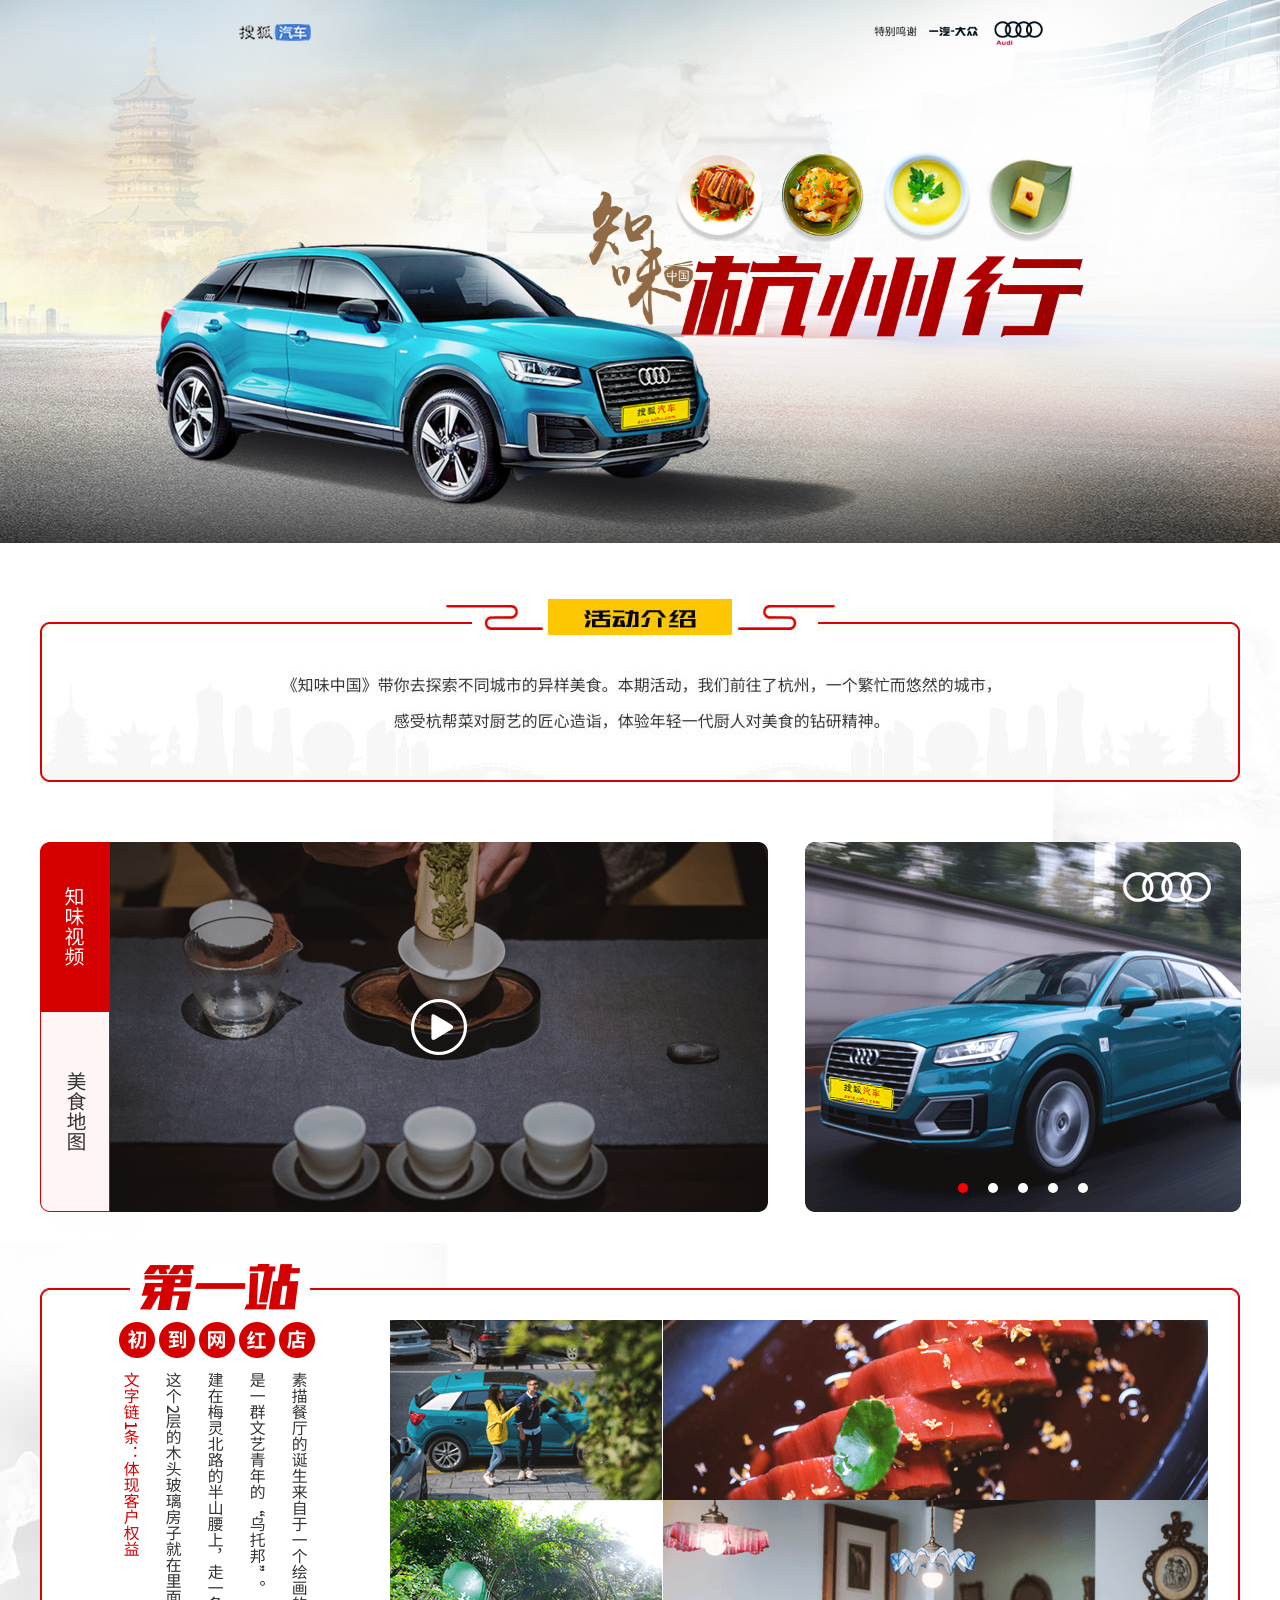
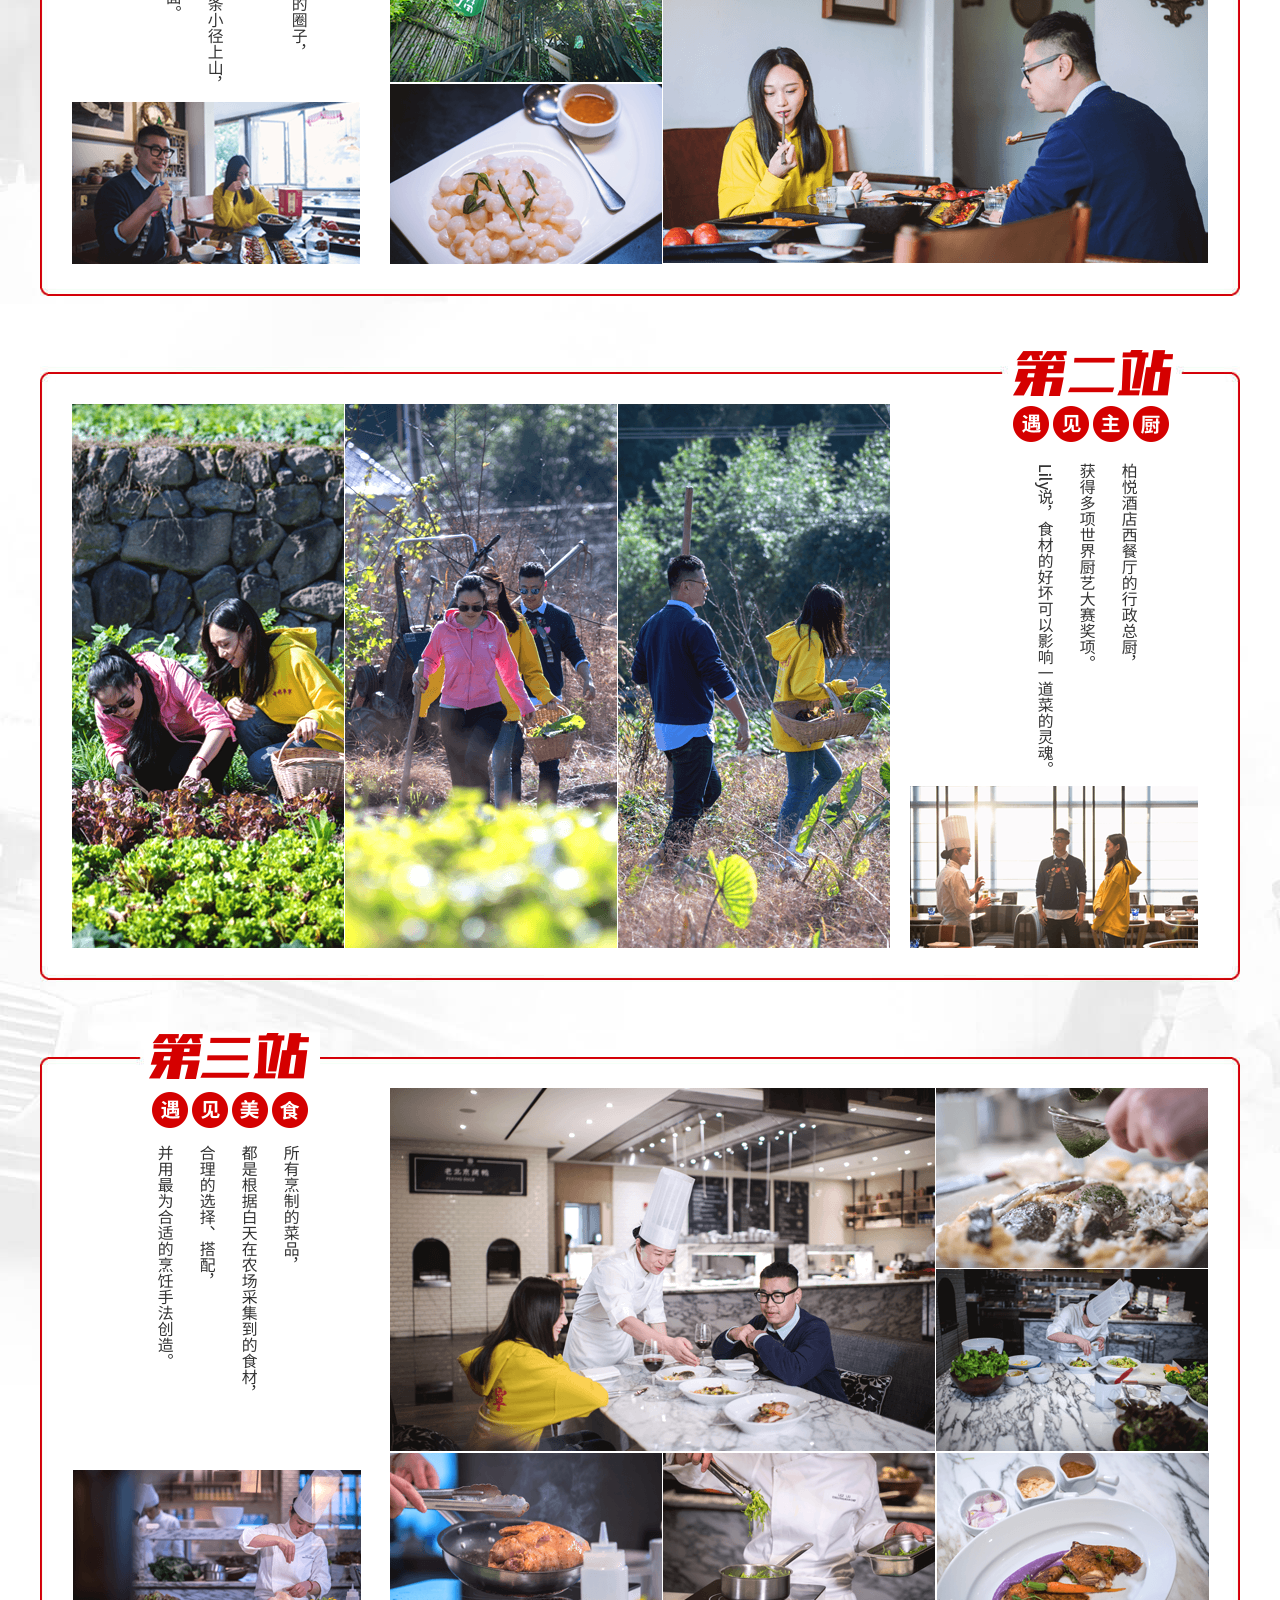
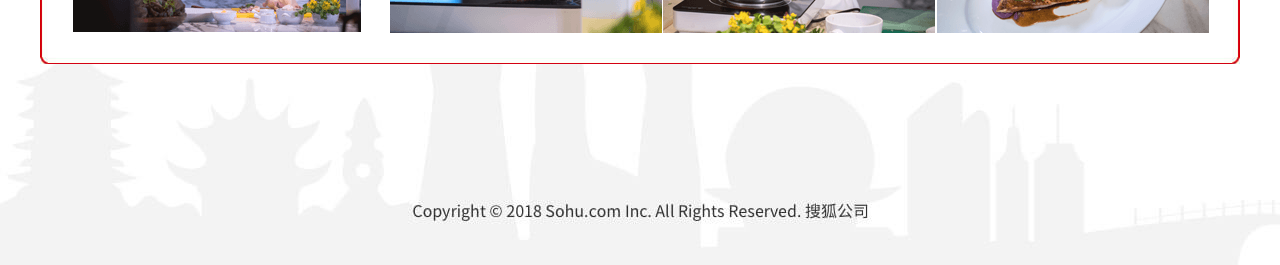
<file: 20181224aodi/index.html>
﻿<!DOCTYPE html>
<html lang="en">
<head>
    <meta charset="UTF-8">
    <title>奥迪知味杭州行</title>
    <link href="css/slick.css" rel="stylesheet" type="text/css"/>
    <link href="css/style.css" rel="stylesheet" type="text/css"/>
    <script src="js/libs/jquery-1.11.0.js" type="text/javascript"></script>
    <script src="js/libs/slick.js" type="text/javascript"></script>
    <script src="js/common.js" type="text/javascript"></script>

</head>
<body>
<div class="box">

    <div class="kv page"><img src="images/kv.jpg" alt=""></div>
    <div class="introduce page"></div>

    <div class="content page">

        <div class="con_box">
            <div class="choice">
                <div class="video_choice">
                    <div class="choice_1 choice"><img src="images/video_btn1.png" alt=""></div>
                    <div class="choice_2 choice"><img src="images/video_btn2.png" alt=""></div>
                </div>
                <div class="map_choice">
                    <div class="choice_1 choice"><img src="images/map_btn1.png" alt=""></div>
                    <div class="choice_2 choice"><img src="images/map_btn2.png" alt=""></div>
                </div>
            </div>

            <div class="video"><img src="images/video.png" alt=""></div>
            <div class="map"><img src="images/map.png" alt=""></div>

            <div class="pics">
                <div class="pic"><img src="images/pic01.png" alt=""></div>
                <div class="pic"><img src="images/pic02.png" alt=""></div>
                <div class="pic"><img src="images/pic03.png" alt=""></div>
                <div class="pic"><img src="images/pic04.png" alt=""></div>
                <div class="pic"><img src="images/pic05.png" alt=""></div>
            </div>
        </div>


    </div>

    <div class="station1 page">
        <div class="station1_box">
            <div class="title"><img src="images/station1_title.png" alt=""></div>
            <div class="pic1"><img src="images/station1_pic1.png" alt=""></div>
            <div class="pic2"><img src="images/station1_pic2.png" alt=""></div>
            <div class="pic3"><img src="images/station1_pic3.png" alt=""></div>
            <div class="pic4"><img src="images/station1_pic4.png" alt=""></div>
            <div class="pic5"><img src="images/station1_pic5.png" alt=""></div>
            <div class="pic6"><img src="images/station1_pic6.png" alt=""></div>
            <div class="text"><img src="images/station1_text.png" alt=""></div>
            <div class="url"><a href="" target="_blank"><img src="images/station1_url.png" alt=""></a></div>
        </div>
    </div>
    <div class="station2 page">
        <div class="station2_box">
            <div class="title"><img src="images/station2_title.png" alt=""></div>
            <div class="pic1"><img src="images/station2_pic1.png" alt=""></div>
            <div class="pic2"><img src="images/station2_pic2.png" alt=""></div>
            <div class="pic3"><img src="images/station2_pic3.png" alt=""></div>
            <div class="pic4"><img src="images/station2_pic4.png" alt=""></div>
            <div class="text"><img src="images/station2_text.png" alt=""></div>
        </div>
    </div>
    <div class="station3 page">
        <div class="station3_box">
            <div class="title"><img src="images/station3_title.png" alt=""></div>
            <div class="pic1"><img src="images/station3_pic1.png" alt=""></div>
            <div class="pic2"><img src="images/station3_pic2.png" alt=""></div>
            <div class="pic3"><img src="images/station3_pic3.png" alt=""></div>
            <div class="pic4"><img src="images/station3_pic4.png" alt=""></div>
            <div class="pic5"><img src="images/station3_pic5.png" alt=""></div>
            <div class="pic6"><img src="images/station3_pic6.png" alt=""></div>
            <div class="pic7"><img src="images/station3_pic7.png" alt=""></div>
            <div class="text"><img src="images/station3_text.png" alt=""></div>
        </div>
    </div>
    <div class="footer page"></div>
</div>



</body>
</html>
</file>
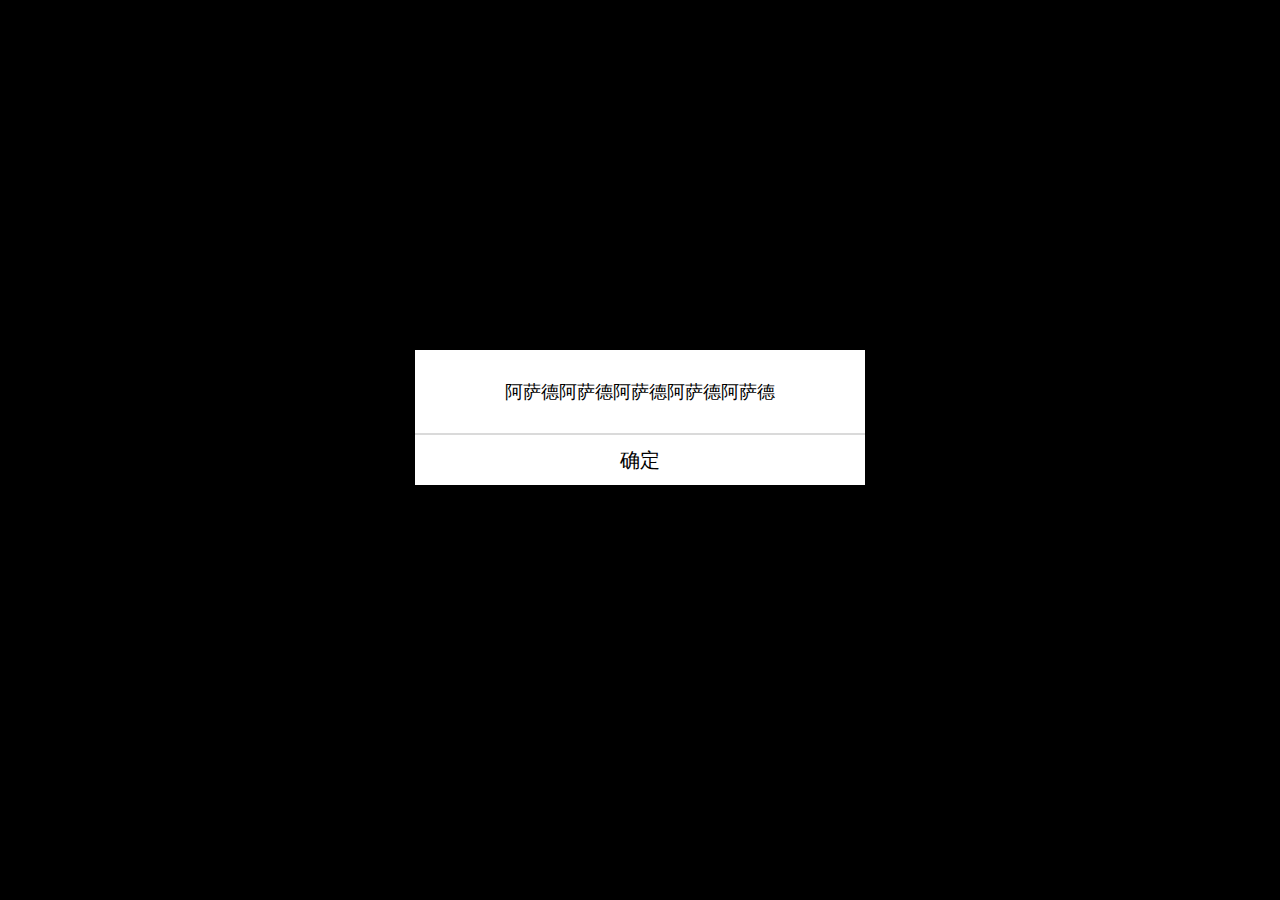
<file: Alert/index.html>
<!DOCTYPE html>
<html lang="en">
<head>
    <meta charset="UTF-8">
    <title>Title</title>
    <!--<meta http-equiv="Content-Type" content="text/html; charset=UTF-8">-->
    <meta name="viewport" content="width=device-width, user-scalable=no, minimum-scale=1.0, maximum-scale=1.0">

    <!--<meta name="viewport" content="width=750,user-scalable=no">-->

    <link href="css/VogsoStyle-1.0.0.css" rel="stylesheet" type="text/css">
    <script type="text/javascript" src="js/jquery-1.11.0.js"></script>
    <!--<script type="text/javascript" src="js/jquery-3.2.1.min.js"></script>-->
    <script type="text/javascript" src="js/Vogsojs-1.0.0.js"></script>
    <script>

        $(function () {

            //_alert = new Vogsojs();
            Vogsojs.alert("阿萨德阿萨德阿萨德阿萨德阿萨德")
        })

    </script>
</head>

<body>

</body>
</html>
</file>
<file: 20181224aodi/css/style.css>
*{outline:none;margin:0;padding: 0;border: none;list-style-type: none;text-decoration: none;
    list-style: none;font-family: "微软雅黑";-webkit-tap-highlight-color:none;}
body{overflow-x: hidden; position: relative}
img{display: block; width: 100%}
.box{margin: 0 auto; position: relative}
.page{width: 100%; position: relative}


/*背景部分*/
.introduce{background: url("../images/introduce.jpg") center top no-repeat; width: 100%; height: 299px}
.content{background: url("../images/video_bg.jpg") center top no-repeat; width: 100%; height: 422px}
.con_box{width: 1200px; height: 422px; position: absolute; left: 50%; top: 0;margin-left: -600px}
.choice{width: 70px; height: 370px; position: absolute; left: 0; top: 0}

.video_choice{position: absolute; width: 70px; left: 0; top: 0; cursor: pointer}
.video_choice .choice{position: absolute; width: 100%; left: 0; top: 0; display: none}
.video_choice .choice_1{display: block}
.video{position: absolute; width: 658px; left: 70px; top: 0; cursor: pointer}
.map_choice{position: absolute; width: 70px; left: 0; top: 169px; cursor: pointer}
.map_choice .choice{position: absolute; width: 100%; left: 0; top: 0; display: none}
.map_choice .choice_2{display: block}
.map{position: absolute; width: 658px; left: 70px; top: 0; display: none}

.pics{position: absolute; width: 436px ; left: 765px; top: 0}
.pics .slick-dots{position: absolute; width: 100%; left: 0; bottom: 6%; height: 10px; text-align: center; z-index: 10}
.pics .slick-dots li {width:10px; height:10px; margin: 0 10px;
    background: #fff; border-radius: 50%;
    background-size: 100%;
    cursor:pointer; z-index: 2;}
.pics .slick-dots li.slick-active {background: red;}
.slick-dots li button {filter: progid:DXImageTransform.Microsoft.Alpha(opacity=0); opacity:0; text-indent: 9999px}




.station1{background: url("../images/station1.jpg") center top no-repeat; width: 100%; height: 686px}
.station1_box{width: 1200px; height: 686px; position: absolute; left: 50%; top: 0; margin-left: -600px}
.station1 .title{position: absolute; width: 196px; left: 79px; top: 0}
.station1 .pic1{position: absolute; width: 288px; left: 32px; top: 438px}
.station1 .pic2{position: absolute; width: 272px; left: 350px; top: 56px}
.station1 .pic3{position: absolute; width: 545px; left: 623px; top: 56px}
.station1 .pic4{position: absolute; width: 272px; left: 350px; top: 236px}
.station1 .pic5{position: absolute; width: 272px; left: 350px; top: 420px}
.station1 .pic6{position: absolute; width: 545px; left: 623px; top: 236px}
.station1 .text{position: absolute; width: 141px; left: 126px; top: 108px}
.station1 .url{position: absolute; width: 16px; left: 84px; top: 108px}




.station2{background: url("../images/station2.jpg") center top no-repeat; width: 100%; height: 683px}
.station2_box{width: 1200px; height: 683px; position: absolute; left: 50%; top: 0; margin-left: -600px}
.station2 .title{position: absolute; width: 160px; left: 973px; top: 0}
.station2 .pic1{position: absolute; width: 272px; left: 32px; top: 54px}
.station2 .pic2{position: absolute; width: 272px; left: 305px; top: 54px}
.station2 .pic3{position: absolute; width: 272px; left: 578px; top: 54px}
.station2 .pic4{position: absolute; width: 288px; left: 870px; top: 436px}
.station2 .text{position: absolute; width: 102px; left: 995px; top: 113px}

.station3{background: url("../images/station3.jpg") center top no-repeat; width: 100%; height: 631px}
.station3_box{width: 1200px; height: 686px; position: absolute; left: 50%; top: 0; margin-left: -600px}
.station3 .title{position: absolute; width: 160px; left: 109px; top: 0}
.station3 .pic1{position: absolute; width: 545px; left: 350px; top: 55px}
.station3 .pic2{position: absolute; width: 272px; left: 896px; top: 55px}
.station3 .pic3{position: absolute; width: 272px; left: 896px; top: 236px}
.station3 .pic4{position: absolute; width: 272px; left: 350px; top: 420px}
.station3 .pic5{position: absolute; width: 272px; left: 623px; top: 420px}
.station3 .pic6{position: absolute; width: 272px; left: 897px; top: 420px}
.station3 .pic7{position: absolute; width: 288px; left: 33px; top: 437px}
.station3 .text{position: absolute; width: 141px; left: 118px; top: 112px}


.footer{background: url("../images/footer.jpg") center top no-repeat; width: 100%; height: 201px}
</file>
<file: Alert/css/VogsoStyle-1.0.0.css>
html{font-size:62.5%;font-family:sans-serif;-ms-text-size-adjust:100%;-webkit-text-size-adjust:100%}
body,h3,h4,h5,h6,ul,li,ol,div,dl,dt,dd,p,img,a,form{margin:0;padding:0;font-family:"微软雅黑";-webkit-tap-highlight-color:rgba(0,0,0,0);appearance:none;}
div{width:auto;border: none;outline: none;outline-style: none;}
body,html{padding:0;margin:0;font-family:Helvetica,STHeiti,Microsoft Yahei;background-color:#fff;overflow:visible;line-height:1.4;color:#110e15;-webkit-text-size-adjust:100%!important;}
img{vertical-align:middle;border:0 none;width:100%;display:inline-block;}
li{list-style:none;list-style-position:outside;}
a{text-decoration:none;overflow:hidden;opacity:1;outline:none;}
a:hover{color:#000;text-decoration:none;}
ul{list-style:none;}
input,select{vertical-align:middle;padding:0;margin:0;border:none;outline:none;outline-style:none}
body{overflow-x: hidden; background: #000}

.maskAlert{position: fixed; left: 50%; top: 50%; background: #fff; display: none; z-index: 999}
.wapMask{width: 65%;  left: 17.5%; top: 30%; }
.wapText{width: 88%; font-size: 20px;  padding: 10% 6% 10% 6%; line-height: 70px; text-align: center}
.wapSure{width: 100%; color: #000; font-size: 23px; line-height: 50px; height: 50px; text-align: center}
.alertLine{width: 100%; background: #dadada; height: 2px; position: absolute; left: 0; bottom: 50px}
.pcMask{width: 450px;  margin-left: -225px; margin-top: -100px}
.pcText{width: 410px;  color: #000; font-size: 18px; padding: 30px 20px;  text-align: center; }
.pcSure{width: 450px; color: #000; font-size: 20px; text-align: center; line-height: 50px; cursor: pointer}
</file>
